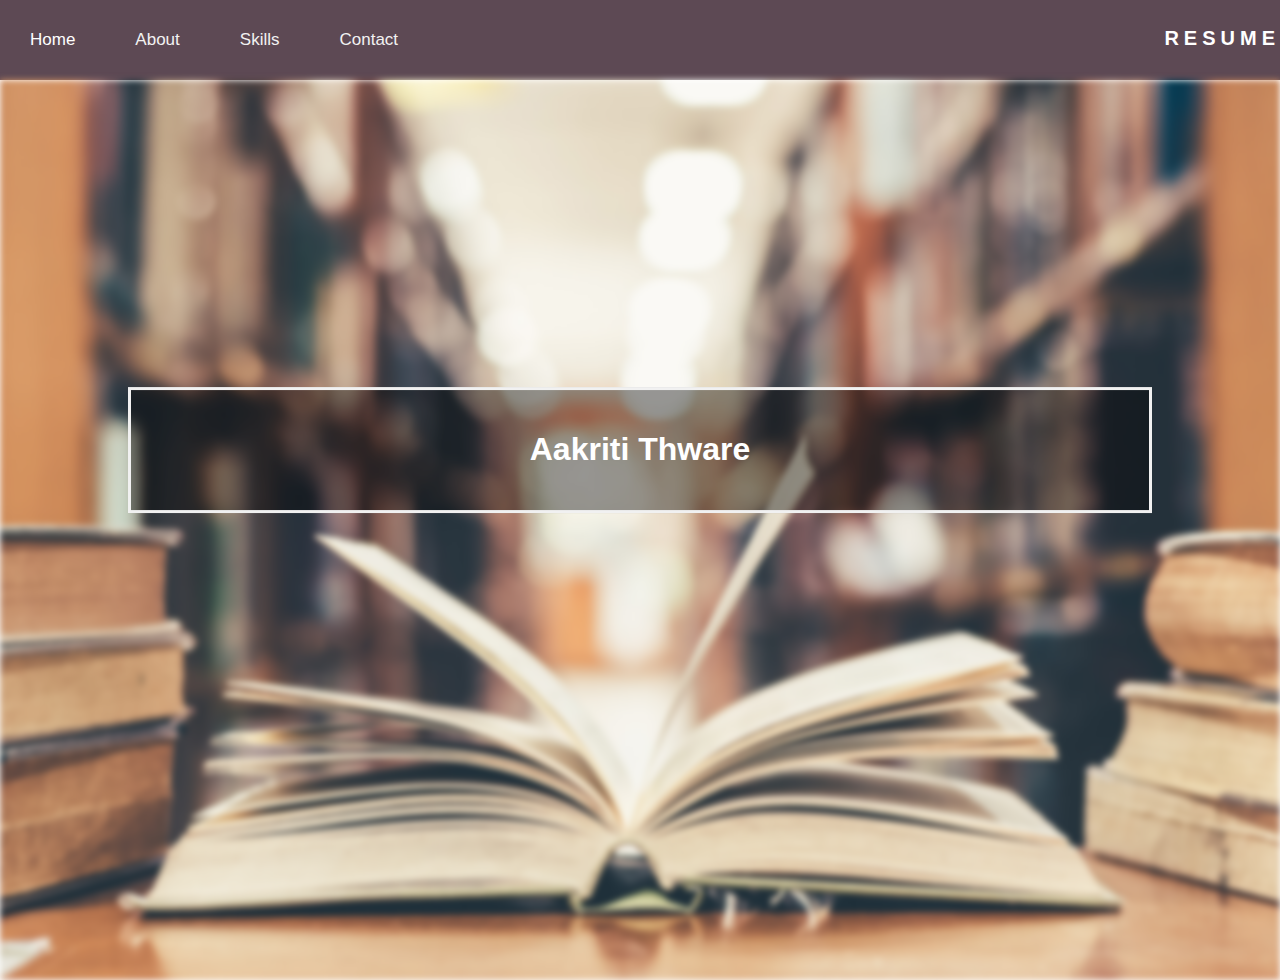
<file: index.html>
<!DOCTYPE html>
<html>
<head>
<meta name="viewport" content="width=device-width, initial-scale=1">
<link rel="stylesheet" href="https://cdnjs.cloudflare.com/ajax/libs/font-awesome/4.7.0/css/font-awesome.min.css">
<style>
body {
  margin: 0;
  font-family: Arial, Helvetica, sans-serif;
}
body, html{
    height: 100%;
}

*{
    box-sizing: border-box;
}

.bg-image{
    background-image: url("book.jpg");
    filter: blur(8px);
  -webkit-filter: blur(3px);
  

  
  height: 100%;
  background-position: bottom;
  background-repeat: no-repeat;
  background-size: cover;
}

.bg-text {
  background-color: rgb(0,0,0); 
  background-color: rgba(0,0,0, 0.4); 
  color: white;
  font-weight: bold;
  border: 3px solid #f1f1f1;
  position: absolute;
  top: 50%;
  left: 50%;
  transform: translate(-50%, -50%);
  z-index: 2;
  width: 80%;
  padding: 20px;
  text-align: center;
}

.topnav {
  overflow: hidden;
  background-color: #5d4954;
}

.topnav a {
  float: left;
  display: block;
  color: #f2f2f2;
  text-align: center;
  padding: 30px 30px;
  text-decoration: none;
  font-size: 17px;
}

.topnav a:hover {
  background-color: #ddd;
  color: black;
}

.topnav a.active {
  background-color: #5d4954;
  color: white;
}

.topnav .icon {
  display: none;
}

.logo{
  color: white;
  text-align: end;
  text-transform: uppercase;
  letter-spacing: 5px;
  font-size: 20px;
}



@media screen and (max-width: 600px) {
  .topnav a:not(:first-child) {display: none;}
  .topnav a.icon {
    float: right;
    display: block;
  }
}

@media screen and (max-width: 600px) {
  .topnav.responsive {position: relative;}
  .topnav.responsive .icon {
    position: absolute;
    right: 0;
    top: 0;
  }
  .topnav.responsive a {
    float: none;
    display: block;
    text-align: left;
  }
}
</style>
</head>
<body>

<div class="topnav" id="myTopnav">
   
  <a href="#home" class="active">Home</a>
  <a href="about.html">About</a>
  <a href="skills.html">Skills</a>
  <a href="contact.html">Contact</a>
  <a href="javascript:void(0);" class="icon" onclick="myFunction()">
    <i class="fa fa-bars"></i>
  </a>
  <div class="logo">
    <h4>Resume</h4>
  </div>
</div>


<div class="bg-image"></div>

<div class="bg-text">
    <h1>Aakriti Thware</h1>
</div>

<script>
function myFunction() {
  var x = document.getElementById("myTopnav");
  if (x.className === "topnav") {
    x.className += " responsive";
  } else {
    x.className = "topnav";
  }
}
</script>

</body>
</html>
</file>
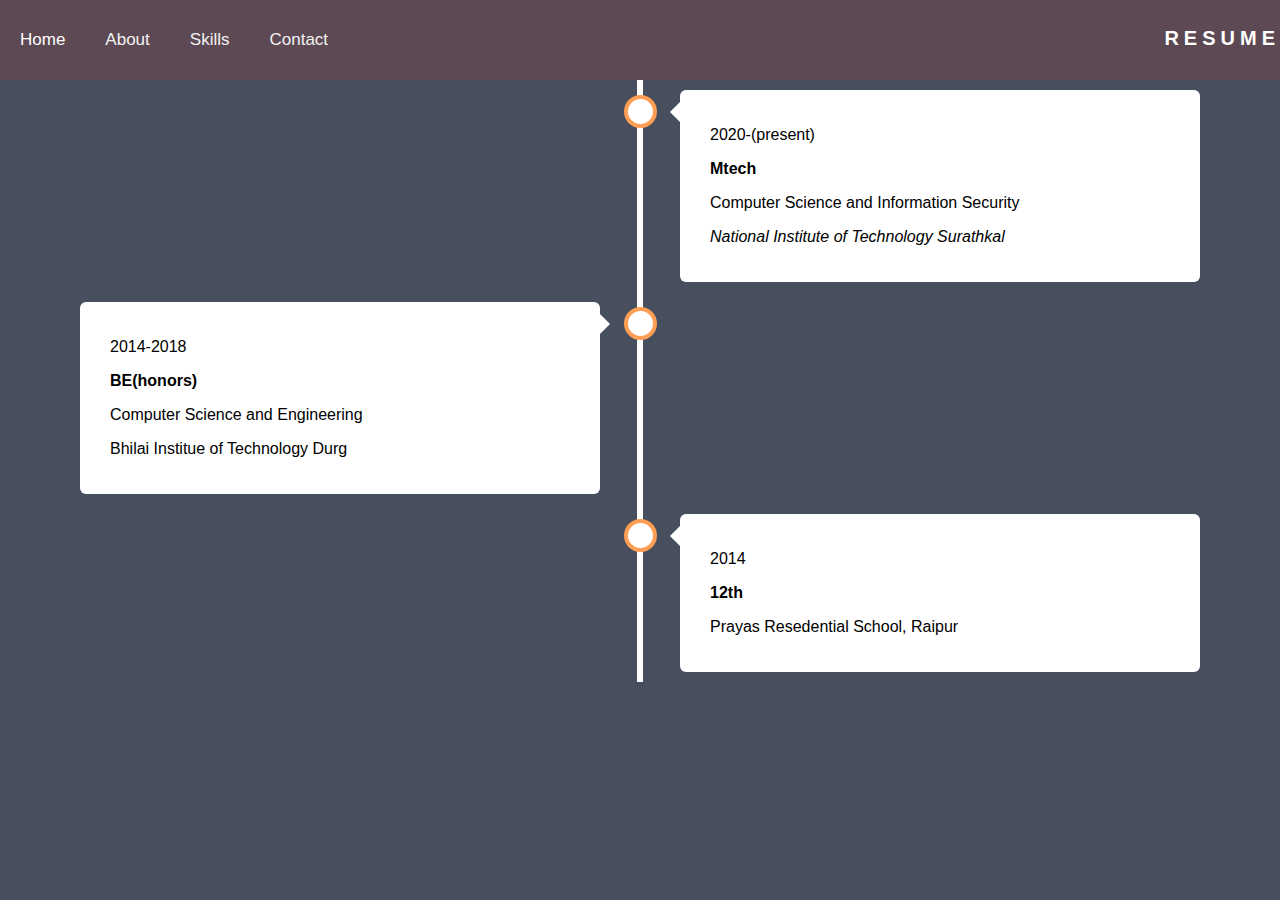
<file: about.html>
<!DOCTYPE html>
<html lang="en">
<head>
    <meta charset="UTF-8">
    <meta name="viewport" content="width=device-width, initial-scale=1.0">
    <link rel="stylesheet" href="https://cdnjs.cloudflare.com/ajax/libs/font-awesome/4.7.0/css/font-awesome.min.css">
    <link rel="stylesheet" href="about.css">
    <title>Document</title>
</head>
<body>
    
<div class="topnav" id="myTopnav">
  <a href="index.html" class="active">Home</a>
  <a href="about.html">About</a>
  <a href="skills.html">Skills</a>
  <a href="contact.html">Contact</a>
  <a href="javascript:void(0);" class="icon" onclick="myFunction()">
    <i class="fa fa-bars"></i>
  </a>
  <div class="logo">
    <h4>Resume</h4>
  </div>
</div>

    <div class="timeline">
       
        <div class="container right">
            <div class="content">
              <p>2020-(present)</p>
              <p><b>Mtech</b></p>
              <p>Computer Science and Information Security</p>
              <p><i>National Institute of Technology Surathkal</i></p>
            </div>
          </div>  
  <div class="container left">
    <div class="content">
      <p>2014-2018</p>
      <p><b>BE(honors)</b></p>
      <p>Computer Science and Engineering</p>
      <p>Bhilai Institue of Technology Durg</p>
    </div>
  </div>
  <div class="container right">
    <div class="content">
      <p>2014</p>
      <p><b>12th</b></p>
      <p>Prayas Resedential School, Raipur</p>
    </div>
  </div>
  <!--<div class="container left">
    <div class="content">
      <h2>2012</h2>
      <p>10th</p>
    </div>
  </div>-->
</div>
</div>
<script src="about.js"></script>
</body>
</html>
</file>
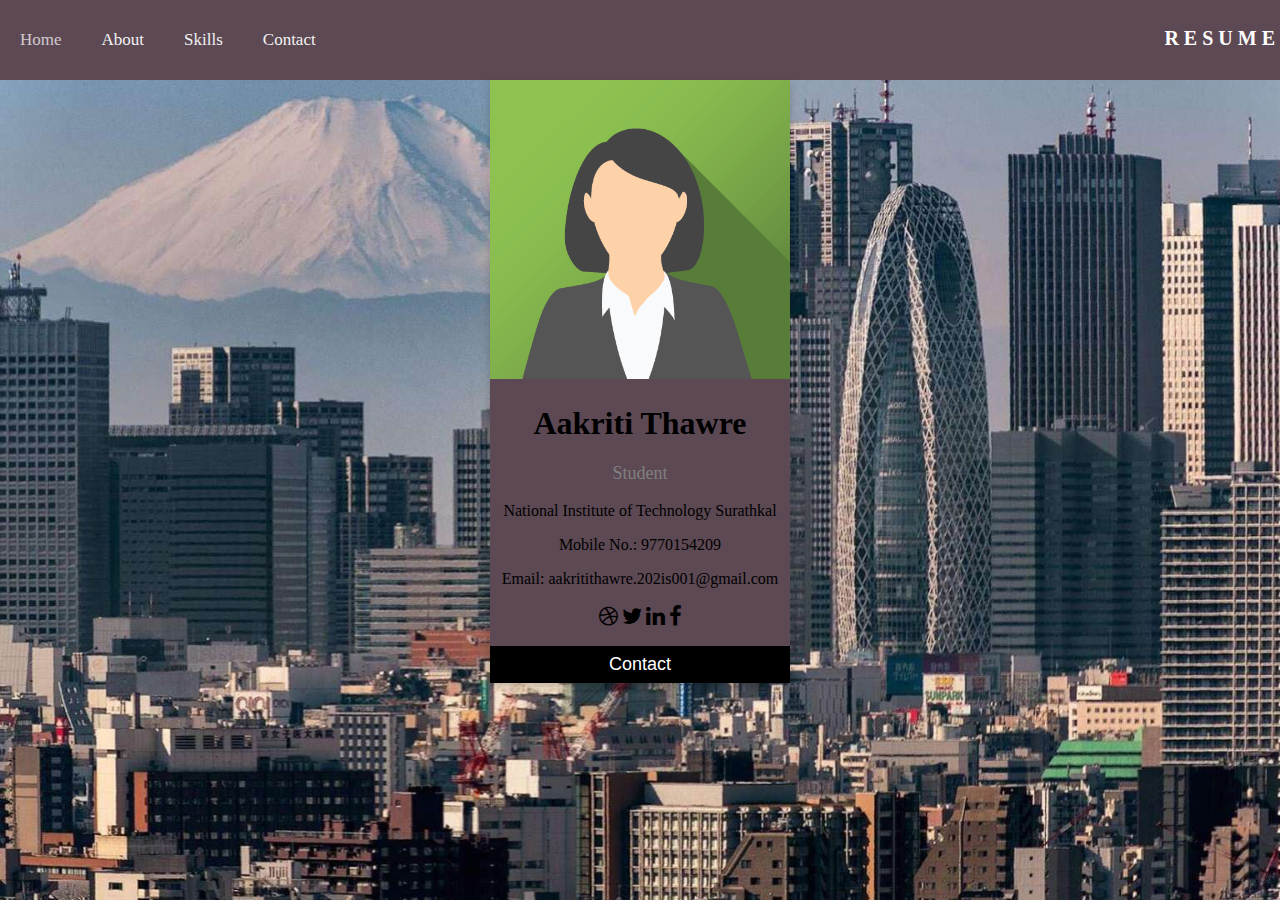
<file: contact.html>
<!DOCTYPE html>
<html lang="en">
<head>
    <meta charset="UTF-8">
    <meta name="viewport" content="width=device-width, initial-scale=1.0">
    <link rel="stylesheet" href="https://cdnjs.cloudflare.com/ajax/libs/font-awesome/4.7.0/css/font-awesome.min.css">
    <link rel="stylesheet" href="contact.css">
    <title>Document</title>
    
</head>
<body>
  <div class="topnav" id="myTopnav">
    <a href="index.html" class="active">Home</a>
    <a href="about.html">About</a>
    <a href="skills.html">Skills</a>
    <a href="contact.html">Contact</a>
    <a href="javascript:void(0);" class="icon" onclick="myFunction()">
      <i class="fa fa-bars"></i>
    </a>
    <div class="logo">
      <h4>Resume</h4>
    </div>
  </div>
<div class="card">
    <img src="img_avatar2.png" alt="AakritiAvatar" style="width:100%">
    <h1>Aakriti Thawre</h1>
    <p class="title">Student</p>
    <p>National Institute of Technology Surathkal</p>
    <p>Mobile No.: 9770154209</p>
    <p>Email: aakritithawre.202is001@gmail.com</p>
    <a href="https://dribbble.com/thawre2"><i class="fa fa-dribbble"></i></a>
    <a href="https://twitter.com/AakritiThawre97"><i class="fa fa-twitter"></i></a>
    <a href="https://www.linkedin.com/in/aakriti-thawre-944111126/"><i class="fa fa-linkedin"></i></a>
    <a href="#"><i class="fa fa-facebook"></i></a>
    <p><button>Contact</button></p>
  </div>
  <script src="contact.js"></script>
</body>
</html>
</file>
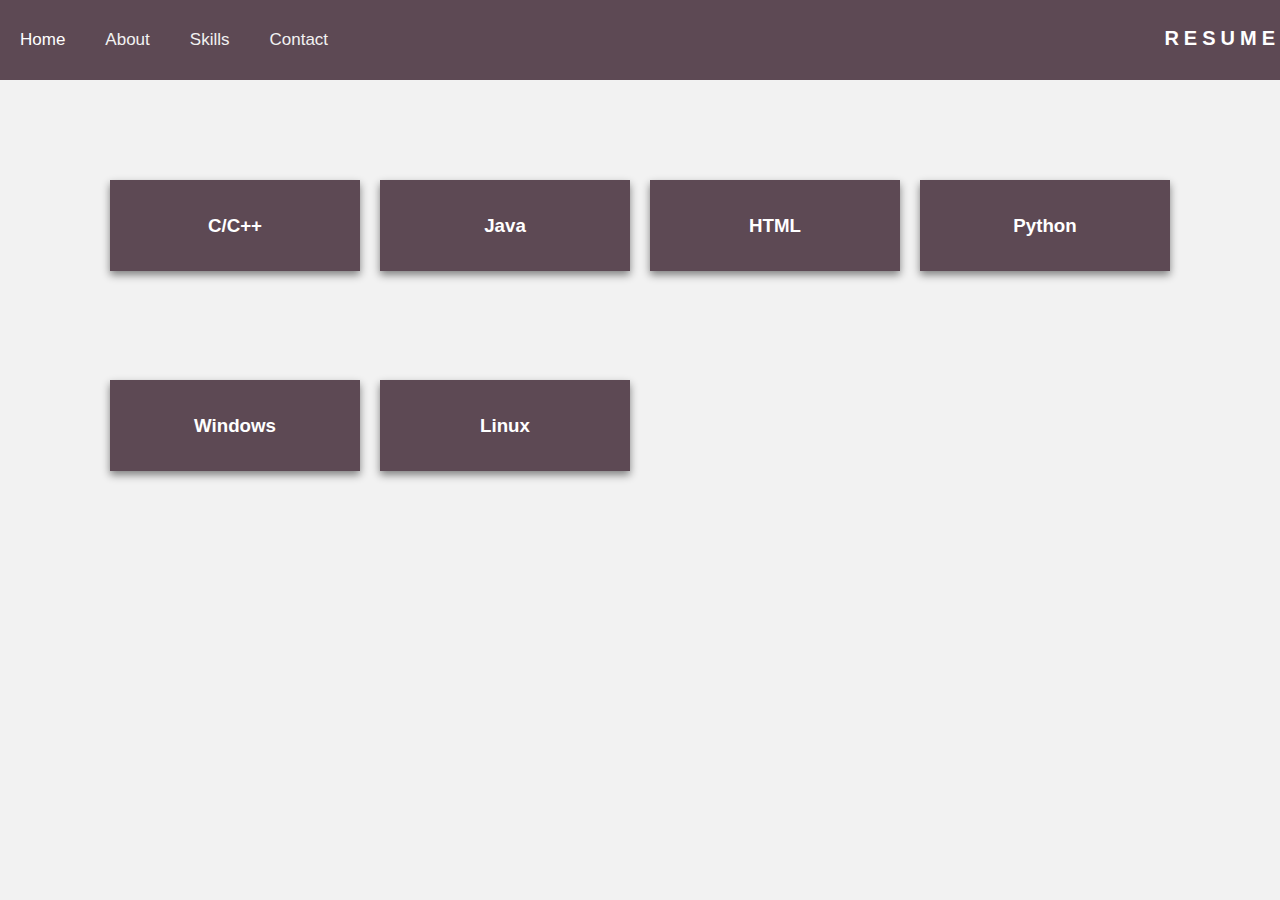
<file: skills.html>
<!DOCTYPE html>
<html lang="en">
<head>
    <meta charset="UTF-8">
    <meta name="viewport" content="width=device-width, initial-scale=1.0">
    <link rel="stylesheet" href="skills.css">
    <title>Document</title>
</head>
<body>

    <div class="topnav" id="myTopnav">
        <a href="index.html" class="active">Home</a>
        <a href="about.html">About</a>
        <a href="skills.html">Skills</a>
        <a href="contact.html">Contact</a>
        <a href="javascript:void(0);" class="icon" onclick="myFunction()">
          <i class="fa fa-bars"></i>
        </a>
        <div class="logo">
            <h4>Resume</h4>
          </div>
      </div>
    
    <div class="row1">
        <div class="column">
          <div class="card">
            <h3 style="color: white;">C/C++</h3>
          </div>
        </div>
      
        <div class="column">
          <div class="card">
            <h3 style="color: white;">Java</h3>
          </div>
        </div>
        
        <div class="column">
          <div class="card">
            <h3 style="color: white;">HTML</h3>
          </div>
        </div>
        
        <div class="column">
          <div class="card">
            <h3 style="color: white;">Python</h3>
          </div>
        </div>

    
      </div>
      


      <div class="row2">
        <div class="column">
          <div class="card">
            <h3 style="color: white;">Windows</h3>
          </div>
        </div>
      
        <div class="column">
          <div class="card">
            <h3 style="color: white;">Linux</h3>
          </div>
        </div>
        

    
      </div>
      <script src="skills.js"></script>
</body>
</html>
</file>
<file: about.css>
* {
    box-sizing: border-box;
  }
  
  body{
    margin: 0;
  }

  
.topnav {
  background-color: #5d4954;
  overflow: hidden;
  margin: 0px;
  padding: 0px;

}

/* Style the links inside the navigation bar */
.topnav a {
  float: left;
  display: block;
  color: #f2f2f2;
  text-align: center;
  padding: 30px 20px;
  text-decoration: none;
  font-size: 17px;
}

/* Change the color of links on hover */
.topnav a:hover {
  background-color: #ddd;
  color: black;
}

/* Add an active class to highlight the current page */
.topnav a.active {
  background-color: #5d4954;
  color: white;
}

/* Hide the link that should open and close the topnav on small screens */
.topnav .icon {
  display: none;
}


@media screen and (max-width: 600px) {
  .topnav a:not(:first-child) {display: none;}
  .topnav a.icon {
    float: right;
    display: block;
  }
}


@media screen and (max-width: 600px) {
  .topnav.responsive {position: relative;}
  .topnav.responsive a.icon {
    position: absolute;
    right: 0;
    top: 0;
  }
  .topnav.responsive a {
    float: none;
    display: block;
    text-align: left;
  }
}

.logo{
  color: white;
  text-align: end;
  text-transform: uppercase;
  letter-spacing: 5px;
  font-size: 20px;
}


  
  
  body {
    background-color: #474e5d;
    font-family: Helvetica, sans-serif;
  }
  
  
  .timeline {
    position: relative;
  max-width: 1200px;
  margin: 0 auto;
  }
  
  
  .timeline::after {
    content: '';
    position: absolute;
    width: 6px;
    background-color: white;
    top: 0;
    bottom: 0;
    left: 50%;
    margin-left: -3px;
  }
  
 
  .container {
    padding: 10px 40px;
    position: relative;
    background-color: inherit;
    width: 50%;
  }
  
  
  .container::after {
    content: '';
    position: absolute;
    width: 25px;
    height: 25px;
    right: -17px;
    background-color: white;
    border: 4px solid #FF9F55;
    top: 15px;
    border-radius: 50%;
    z-index: 1;
  }
  
  
  .left {
    left: 0;
  }
  
  
  .right {
    left: 50%;
  }
  
  /* Add arrows to the left container (pointing right) */
  .left::before {
    content: " ";
    height: 0;
    position: absolute;
    top: 22px;
    width: 0;
    z-index: 1;
    right: 30px;
    border: medium solid white;
    border-width: 10px 0 10px 10px;
    border-color: transparent transparent transparent white;
  }
  
  /* Add arrows to the right container (pointing left) */
  .right::before {
    content: " ";
    height: 0;
    position: absolute;
    top: 22px;
    width: 0;
    z-index: 1;
    left: 30px;
    border: medium solid white;
    border-width: 10px 10px 10px 0;
    border-color: transparent white transparent transparent;
  }
  
  /* Fix the circle for containers on the right side */
  .right::after {
    left: -16px;
  }
  
  /* The actual content */
  .content {
    padding: 20px 30px;
    background-color: white;
    position: relative;
    border-radius: 6px;
  }
  
  /* Media queries - Responsive timeline on screens less than 600px wide */
  @media screen and (max-width: 600px) {
  /* Place the timelime to the left */
    .timeline::after {
      left: 31px;
    }
  
  /* Full-width containers */
    .container {
      width: 100%;
      padding-left: 70px;
      padding-right: 25px;
    }
  
  /* Make sure that all arrows are pointing leftwards */
    .container::before {
      left: 60px;
      border: medium solid white;
      border-width: 10px 10px 10px 0;
      border-color: transparent white transparent transparent;
    }
  
  /* Make sure all circles are at the same spot */
    .left::after, .right::after {
      left: 15px;
    }
  
  /* Make all right containers behave like the left ones */
    .right {
      left: 0%;
    }
  }
</file>
<file: contact.css>
.card {
    box-shadow: 0 4px 8px 0 rgba(0, 0, 0, 0.2);
    max-width: 300px;
    margin: auto;
    text-align: center;
    background-color: #5d4954;
  }

  body{
    margin: 0;
  }

  .logo{
    color: white;
    text-align: end;
    text-transform: uppercase;
    letter-spacing: 5px;
    font-size: 20px;
  }
  

  /* Add a black background color to the top navigation */
.topnav {
  background-color: #5d4954;
  overflow: hidden;
  margin: 0px;
  padding: 0px;
}

/* Style the links inside the navigation bar */
.topnav a {
  float: left;
  display: block;
  color: #f2f2f2;
  text-align: center;
  padding: 30px 20px;
  text-decoration: none;
  font-size: 17px;
}

/* Change the color of links on hover */
.topnav a:hover {
  background-color: #ddd;
  color: black;
}

/* Add an active class to highlight the current page */
.topnav a.active {
  background-color: #5d4954;
  color: white;
}

/* Hide the link that should open and close the topnav on small screens */
.topnav .icon {
  display: none;
}

/* When the screen is less than 600 pixels wide, hide all links, except for the first one ("Home"). Show the link that contains should open and close the topnav (.icon) */
@media screen and (max-width: 600px) {
  .topnav a:not(:first-child) {display: none;}
  .topnav a.icon {
    float: right;
    display: block;
  }
}

/* The "responsive" class is added to the topnav with JavaScript when the user clicks on the icon. This class makes the topnav look good on small screens (display the links vertically instead of horizontally) */
@media screen and (max-width: 600px) {
  .topnav.responsive {position: relative;}
  .topnav.responsive a.icon {
    position: absolute;
    right: 0;
    top: 0;
  }
  .topnav.responsive a {
    float: none;
    display: block;
    text-align: left;
  }
}


  
body{
  background-image: url('tokyo.jpg');
  background-attachment: fixed;
  background-size: cover;
  background-position: top;
}

  .title {
    color: grey;
    font-size: 18px;
  }
  
  button {
    border: none;
    outline: 0;
    display: inline-block;
    padding: 8px;
    color: white;
    background-color: #000;
    text-align: center;
    cursor: pointer;
    width: 100%;
    font-size: 18px;
  }
  
  a {
    text-decoration: none;
    font-size: 22px;
    color: black;
  }
  
  button:hover, a:hover {
    opacity: 0.7;
  }
</file>
<file: skills.css>
* {
    box-sizing: border-box;
  }
  
  body {
    font-family: Arial, Helvetica, sans-serif;
  }

  body{
      margin: 0;
  }
  .logo{
    color: white;
    text-align: end;
    text-transform: uppercase;
    letter-spacing: 5px;
    font-size: 20px;
  }
  
  body{
      background-color: #f2f2f2;
  }

  /* Add a black background color to the top navigation */
.topnav {
  background-color: #5d4954;
  overflow: hidden;
  margin: 0px;
  padding: 0px;
}

/* Style the links inside the navigation bar */
.topnav a {
  float: left;
  display: block;
  color: #f2f2f2;
  text-align: center;
  padding: 30px 20px;
  text-decoration: none;
  font-size: 17px;

}

/* Change the color of links on hover */
.topnav a:hover {
  background-color: #ddd;
  color: black;
}

/* Add an active class to highlight the current page */
.topnav a.active {
  background-color: #5d4954;
  color: white;
}

/* Hide the link that should open and close the topnav on small screens */
.topnav .icon {
  display: none;
}

/* When the screen is less than 600 pixels wide, hide all links, except for the first one ("Home"). Show the link that contains should open and close the topnav (.icon) */
@media screen and (max-width: 600px) {
  .topnav a:not(:first-child) {display: none;}
  .topnav a.icon {
    float: right;
    display: block;
  }
}

/* The "responsive" class is added to the topnav with JavaScript when the user clicks on the icon. This class makes the topnav look good on small screens (display the links vertically instead of horizontally) */
@media screen and (max-width: 600px) {
  .topnav.responsive {position: relative;}
  .topnav.responsive a.icon {
    position: absolute;
    right: 0;
    top: 0;
  }
  .topnav.responsive a {
    float: none;
    display: block;
    text-align: left;
  }
}

  
  /* Float four columns side by side */
  .column {
    float: left;
    width: 25%;
    padding: 0 10px;
  }
  
  /* Remove extra left and right margins, due to padding */
  .row1 {
      margin: auto;
      padding: 100px;
    }

    .row2{
        margin: auto;
        padding: 100px;
    }
  
  /* Clear floats after the columns */
  .row:after {
    content: "";
    display: table;
    clear: both;
  }
  
  /* Responsive columns */
  @media screen and (max-width: 600px) {
    .column {
      width: 100%;
      display: block;
      margin-bottom: 20px;
    }
  }
  
  /* Style the counter cards */
  .card {
    box-shadow: 0 4px 8px 0 gray;
    padding: 16px;
    text-align: center;
    background-color: #5d4954;
  }
</file>
